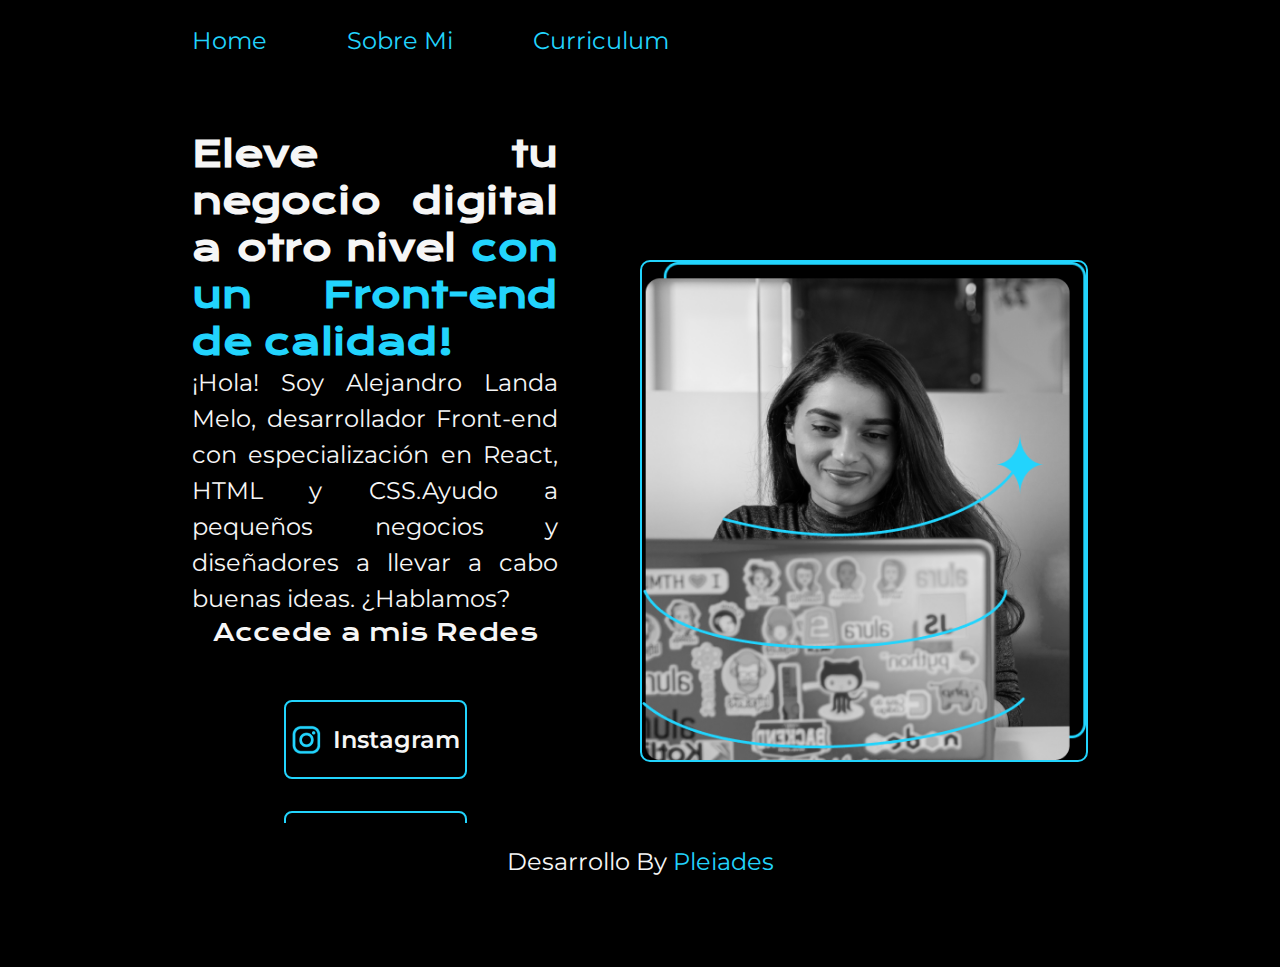
<file: index.html>
<!DOCTYPE html>
<html lang="es">
<head>

    <meta charset="UTF-8">
    <meta name="viewport" content="width=device-width, initial-scale=1.0">
    <title>Portafolio</title>
    <link rel="stylesheet" href="./style/style.css"> 
</head>
<body>
    <header class="header">
        <nav class="header__menu">
            <a class="header__menu__link" href="index.html">Home</a>
            <a class="header__menu__link" href="about.html">Sobre Mi</a>
            <a class="header__menu__link" href="Curriculum.html">Curriculum</a>
        </nav>
    </header>
    <main class="presentacion">
        <section class="presentacion_contenido">
        <h1 class="presentacion__contenido__titulo">
        Eleve tu negocio digital a otro nivel <strong class="titulo-destaco">con un Front-end de calidad!</strong> 
        </h1>
        <p class="presentacion__contenido__texto"><span>¡Hola! Soy Alejandro Landa Melo, desarrollador Front-end con 
            especialización en React, HTML y CSS.</span>Ayudo a pequeños 
            negocios y diseñadores a llevar a cabo buenas ideas. ¿Hablamos?
        </p>

        <div class="presentacion__enlaces">
            <h2 class="presentacion__enlace__subtitulo">Accede a mis Redes</h2>
        <a class="presentacion__enlaces__link" href="https://www.instagram.com"><img src="assets/instagram.png">  Instagram</a>
        <a class="presentacion__enlaces__link" href="https://github.com/alejolanda"><img src="./assets/github.png">  Github</a>
        </div>
        
        </section>
        <img class="presentacion__imagen" src="./assets/Imagem.png" alt="Imagen de Ana Garcia Trabajando">
    </main>
    <footer class="footer">Desarrollo By <a class="www" href="http://www.pleiades.cl">Pleiades</a></footer>
    
    </div>    
</body>
</html>
</file>
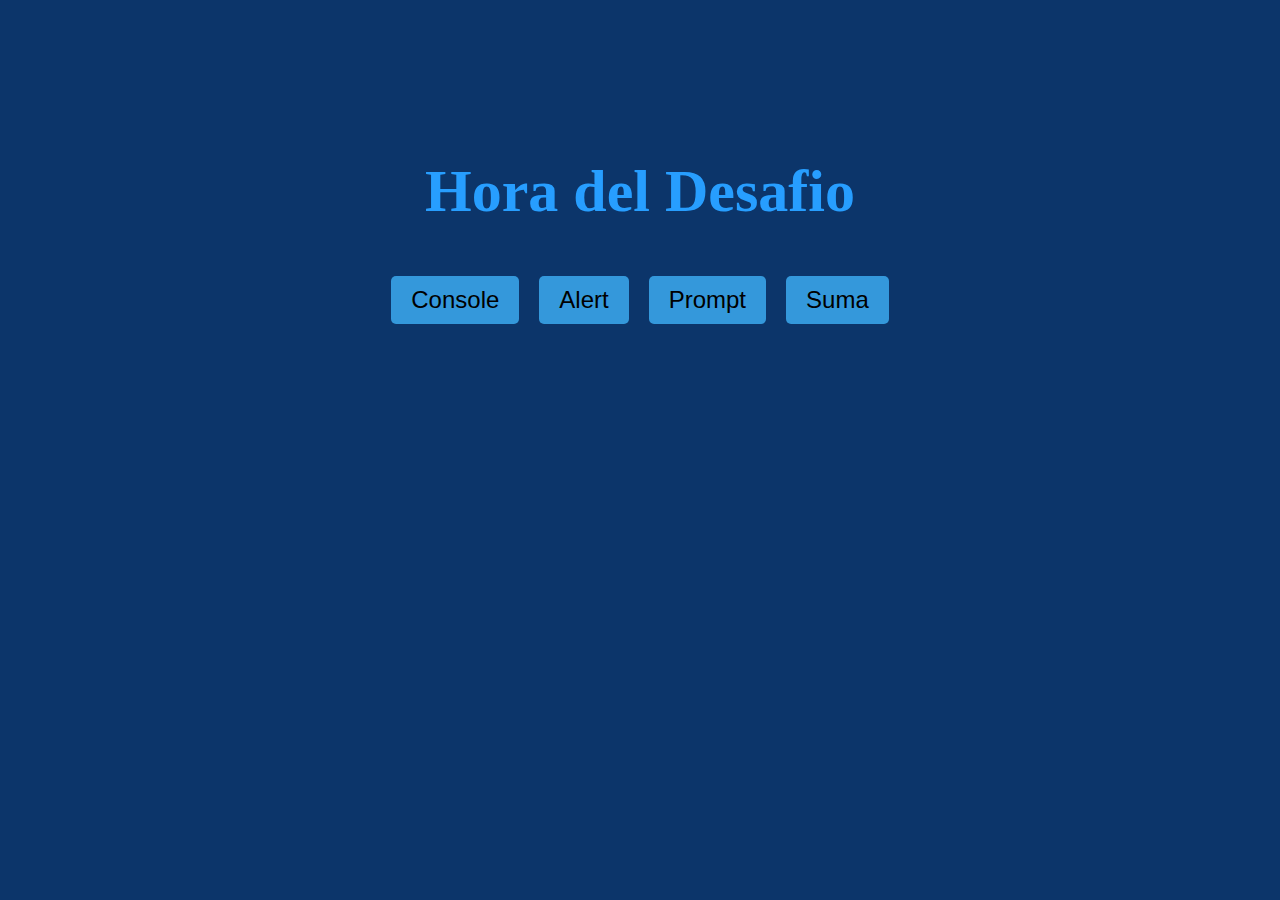
<file: js-curso-2-main/index.html>
<!DOCTYPE html>
<html lang="en">
<head>
    <meta charset="UTF-8">
    <meta name="viewport" content="width=device-width, initial-scale=1.0">
    <link rel="stylesheet" href="style.css">
    <title>Document</title>
</head>
<body>
    <header>
        <h1></h1>
    </header>
    <main class="container">
        <button onclick="AccionFunccion ()" class="button">Console</button>
        <button onclick="mostrarAlerta ()" class="button">Alert</button>
        <button onclick="ciudadDeBrasil ()" class="button">Prompt</button>
        <button onclick="suma ()" class="button">Suma</button>
    </main>

      <script src="app.js"></script>
</body>
</html>
</file>
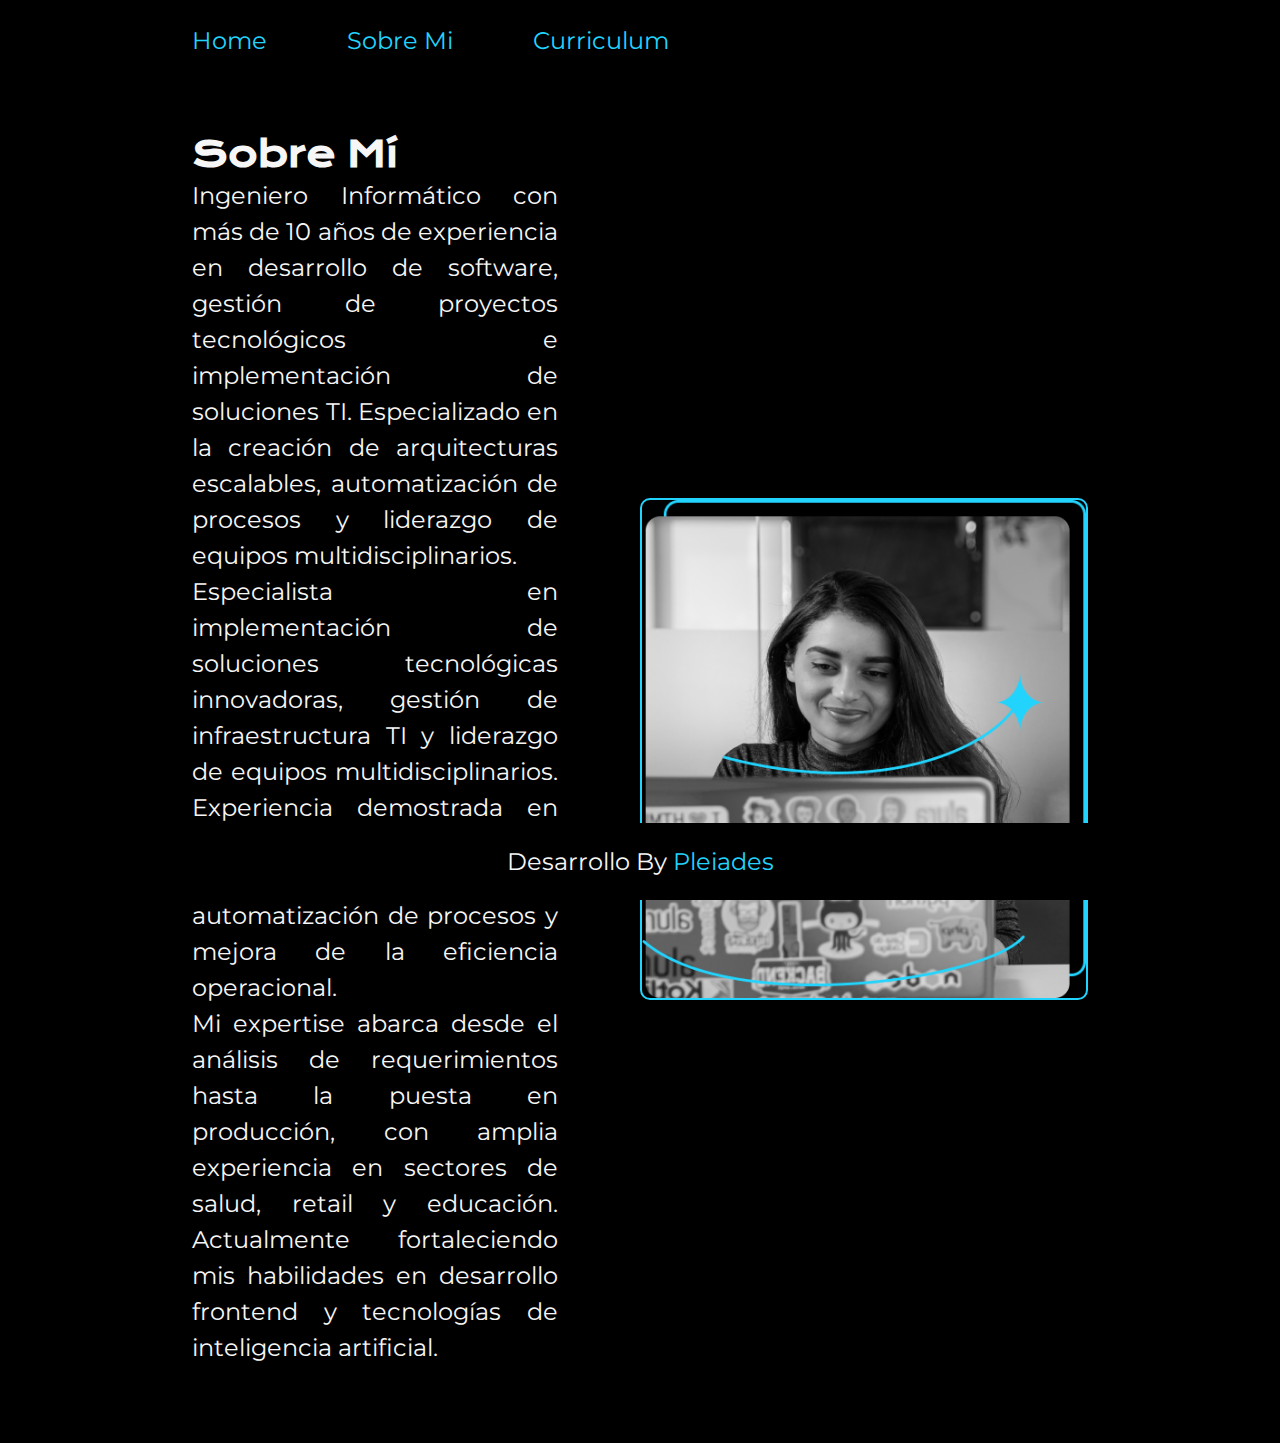
<file: about.html>
<!DOCTYPE html>
<html lang="es">
<head>
    <meta charset="UTF-8">
    <meta name="viewport" content="width=device-width, initial-scale=1.0">
    <title>Sobre Mi</title>
    <link rel="stylesheet" href="./style/style.css"> 
</head>
<body>
    <header class="header">
        <nav class="header__menu">
            <a class="header__menu__link" href="index.html">Home</a>
            <a class="header__menu__link" href="about.html">Sobre Mi</a>
            <a class="header__menu__link" href="Curriculum.html">Curriculum</a>
        </nav>
    </header>
    <main class="presentacion">

        <section class="presentacion_contenido">
            <h1 class="presentacion__contenido__titulo">Sobre Mí</h1>
            <p class="presentacion__contenido__texto">Ingeniero Informático con más de 10 años de experiencia en desarrollo de software, gestión de proyectos tecnológicos e implementación de soluciones TI. Especializado en la creación de arquitecturas escalables, automatización de procesos y liderazgo de equipos multidisciplinarios.</p>
            <p class="presentacion__contenido__texto">Especialista en implementación de soluciones tecnológicas innovadoras, gestión de infraestructura TI y liderazgo de equipos multidisciplinarios. Experiencia demostrada en sectores salud, educación y agricultura, con enfoque en automatización de procesos y mejora de la eficiencia operacional.</p>
             <p class="presentacion__contenido__texto">Mi expertise abarca desde el análisis de requerimientos hasta la puesta en producción, con amplia experiencia en sectores de salud, retail y educación. Actualmente fortaleciendo mis habilidades en desarrollo frontend y tecnologías de inteligencia artificial.</p>

        </section>
        <img class="presentacion__imagen" src="./assets/Imagem.png" alt="Imagen de Ana Garcia Trabajando">



    </main>
    <footer class="footer">Desarrollo By <a class="www" href="http://www.pleiades.cl">Pleiades</a></footer>
</body>
</html>
</file>
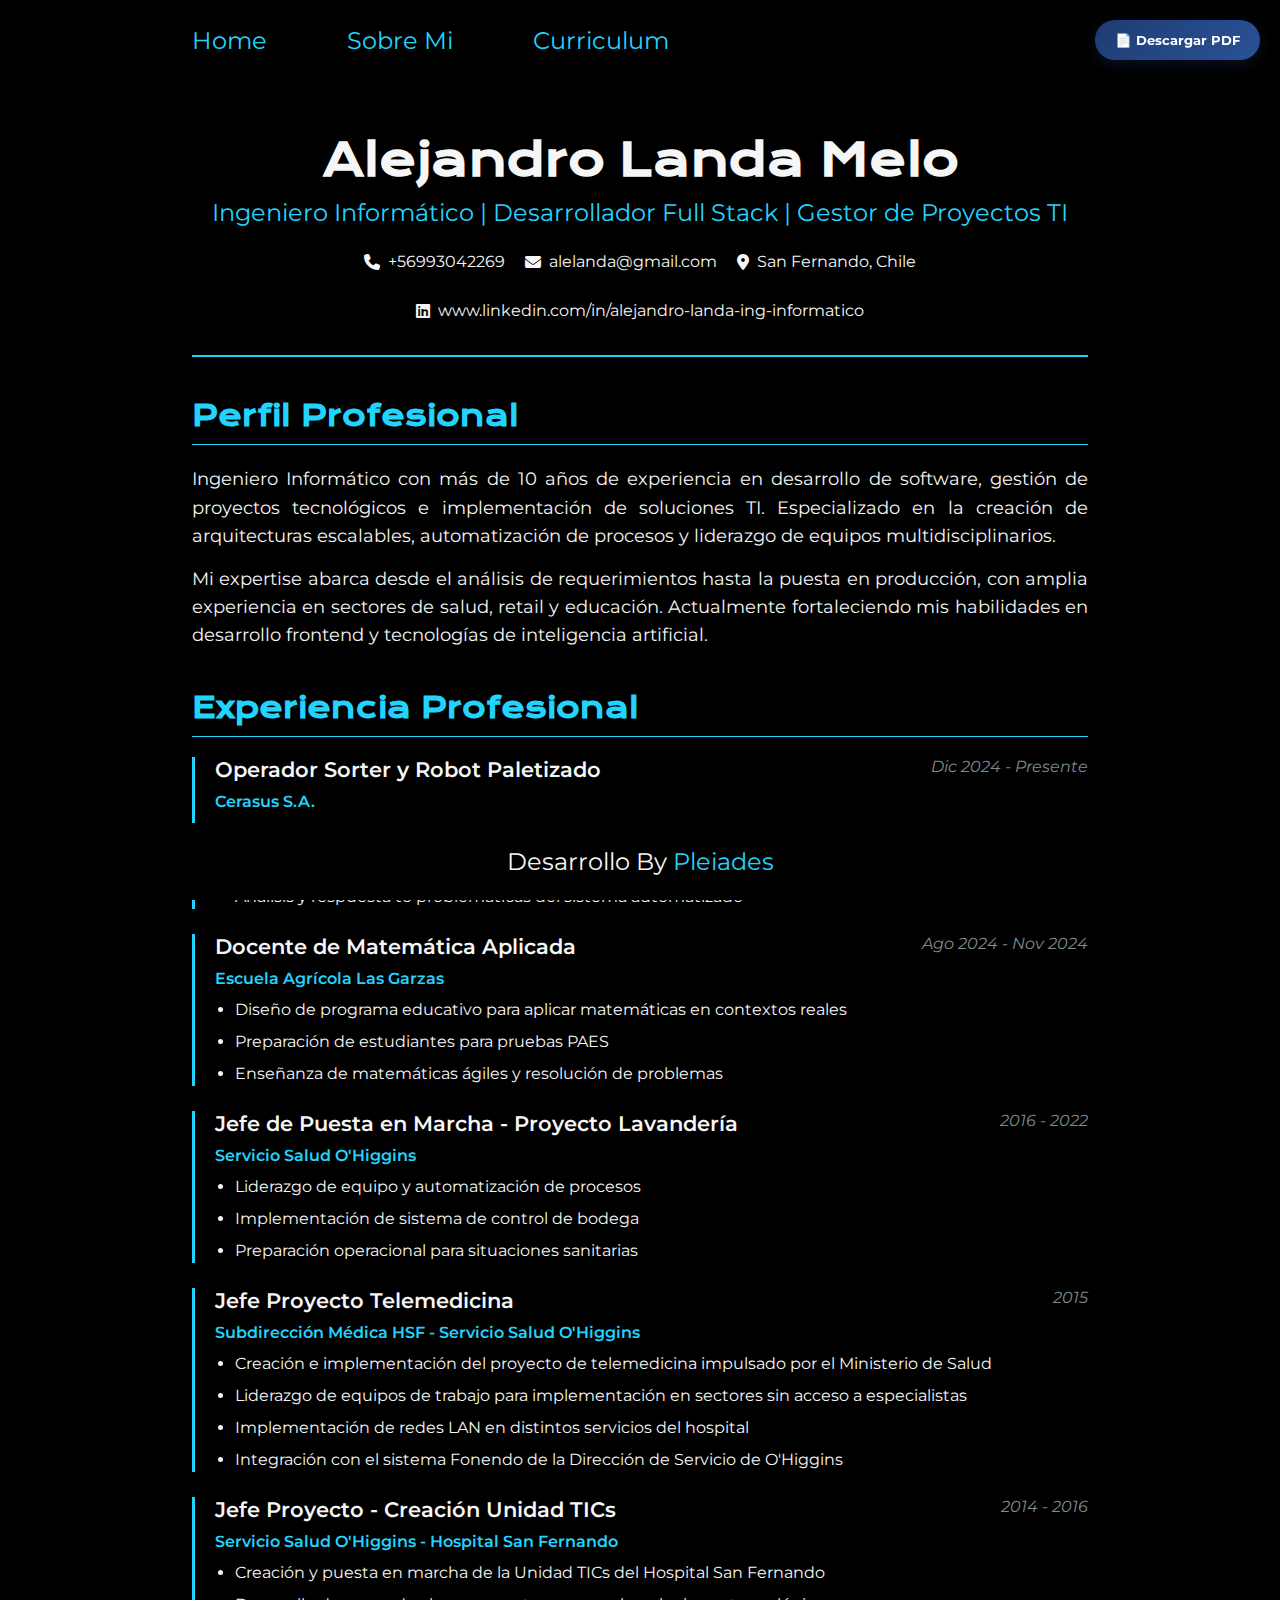
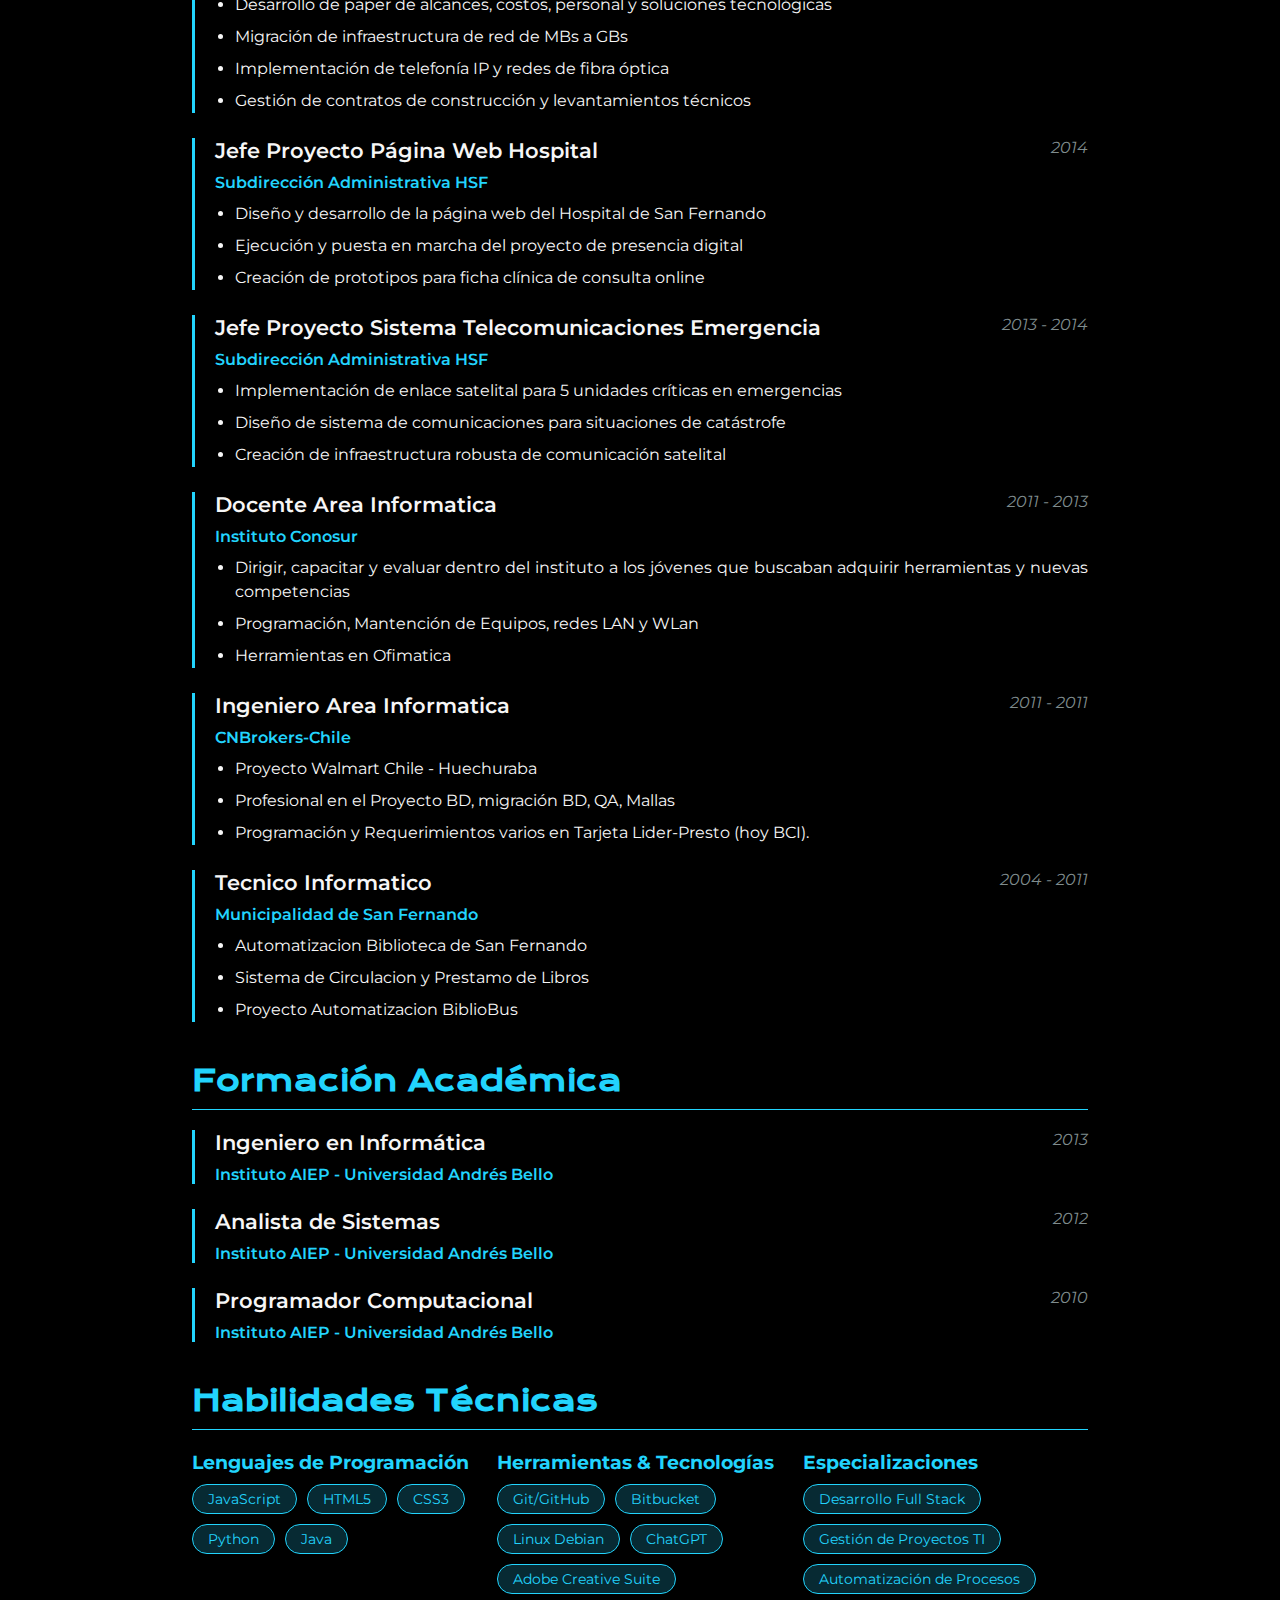
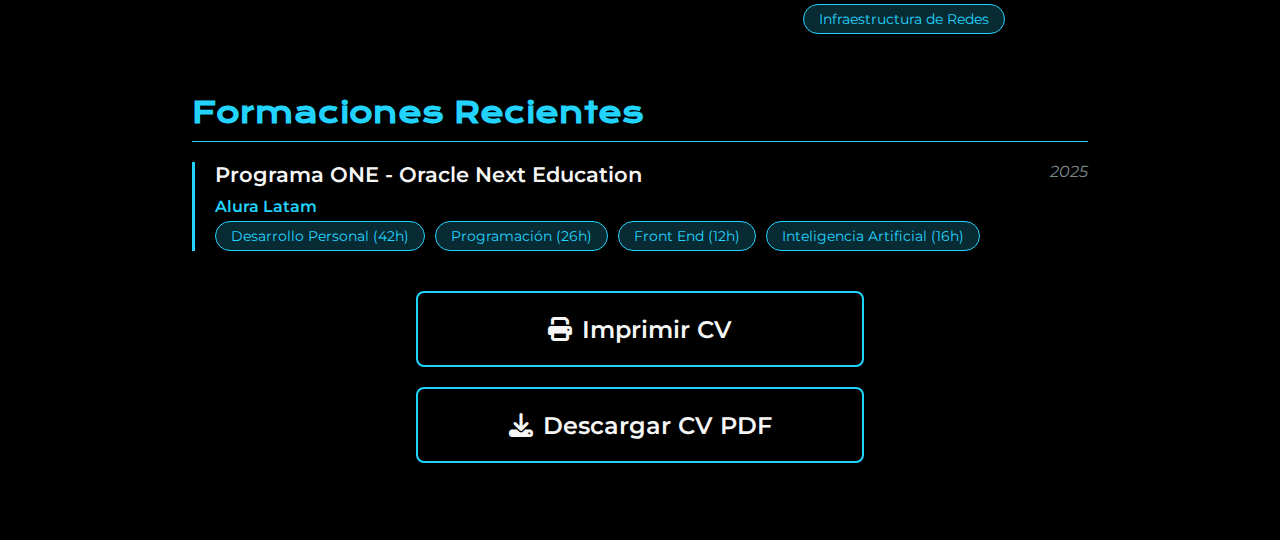
<file: Curriculum.html>
<!DOCTYPE html>
<html lang="es">
<head>
    <meta charset="UTF-8">
    <meta name="viewport" content="width=device-width, initial-scale=1.0">
    <title>Curriculum - Alejandro Landa</title>
    <link rel="stylesheet" href="https://cdnjs.cloudflare.com/ajax/libs/font-awesome/6.4.0/css/all.min.css">
    <link rel="stylesheet" href="./style/style.css">
    <link rel="stylesheet" href="./style/impresion.css" media="print">
    <link rel="stylesheet" href="./style/cv.css">
</head>
<body>
    <button class="download-btn" onclick="window.print()">📄 Descargar PDF</button>

    <header class="header">
        <nav class="header__menu">
            <a class="header__menu__link" href="index.html">Home</a>
            <a class="header__menu__link" href="about.html">Sobre Mi</a>
            <a class="header__menu__link" href="curriculum.html">Curriculum</a>
        </nav>
    </header>
    
    <main class="cv-moderno">
        <div class="cv-header">
            <h1>Alejandro Landa Melo</h1>
            <h2>Ingeniero Informático | Desarrollador Full Stack | Gestor de Proyectos TI</h2>
            <div class="cv-contacto">
                <p><i class="fas fa-phone"></i> +56993042269</p>
                <p><i class="fas fa-envelope"></i> alelanda@gmail.com</p>
                <p><i class="fas fa-map-marker-alt"></i> San Fernando, Chile</p>
                <p><i class="fab fa-linkedin"></i> www.linkedin.com/in/alejandro-landa-ing-informatico</p>
            </div>
        </div>

        <div class="cv-seccion">
            <h3>Perfil Profesional</h3>
            <p>Ingeniero Informático con más de 10 años de experiencia en desarrollo de software, gestión de proyectos tecnológicos e implementación de soluciones TI. Especializado en la creación de arquitecturas escalables, automatización de procesos y liderazgo de equipos multidisciplinarios.</p>
            <p>Mi expertise abarca desde el análisis de requerimientos hasta la puesta en producción, con amplia experiencia en sectores de salud, retail y educación. Actualmente fortaleciendo mis habilidades en desarrollo frontend y tecnologías de inteligencia artificial.</p>
        </div>

        <div class="cv-seccion">
            <h3>Experiencia Profesional</h3>
            
            <div class="experiencia-item">
                <div class="experiencia-header">
                    <div class="experiencia-titulo">Operador Sorter y Robot Paletizado</div>
                    <div class="experiencia-fecha">Dic 2024 - Presente</div>
                </div>
                <div class="experiencia-empresa">Cerasus S.A.</div>
                <ul>
                    <li>Gestión de sistemas automatizados de segregado y paletizado</li>
                    <li>Implementación de soluciones operativas y creación de "recetas" de paletizado</li>
                    <li>Análisis y respuesta to problemáticas del sistema automatizado</li>
                </ul>
            </div>
            
            <div class="experiencia-item">
                <div class="experiencia-header">
                    <div class="experiencia-titulo">Docente de Matemática Aplicada</div>
                    <div class="experiencia-fecha">Ago 2024 - Nov 2024</div>
                </div>
                <div class="experiencia-empresa">Escuela Agrícola Las Garzas</div>
                <ul>
                    <li>Diseño de programa educativo para aplicar matemáticas en contextos reales</li>
                    <li>Preparación de estudiantes para pruebas PAES</li>
                    <li>Enseñanza de matemáticas ágiles y resolución de problemas</li>
                </ul>
            </div>
            
            <div class="experiencia-item">
                <div class="experiencia-header">
                    <div class="experiencia-titulo">Jefe de Puesta en Marcha - Proyecto Lavandería</div>
                    <div class="experiencia-fecha">2016 - 2022</div>
                </div>
                <div class="experiencia-empresa">Servicio Salud O'Higgins</div>
                <ul>
                    <li>Liderazgo de equipo y automatización de procesos</li>
                    <li>Implementación de sistema de control de bodega</li>
                    <li>Preparación operacional para situaciones sanitarias</li>
                </ul>
            </div>

            <div class="experiencia-item">
                <div class="experiencia-header">
                    <div class="experiencia-titulo">Jefe Proyecto Telemedicina</div>
                    <div class="experiencia-fecha">2015</div>
                </div>
                <div class="experiencia-empresa">Subdirección Médica HSF - Servicio Salud O'Higgins</div>
                <ul>
                    <li>Creación e implementación del proyecto de telemedicina impulsado por el Ministerio de Salud</li>
                    <li>Liderazgo de equipos de trabajo para implementación en sectores sin acceso a especialistas</li>
                    <li>Implementación de redes LAN en distintos servicios del hospital</li>
                    <li>Integración con el sistema Fonendo de la Dirección de Servicio de O'Higgins</li>
                </ul>
            </div>

            <div class="experiencia-item">
                <div class="experiencia-header">
                    <div class="experiencia-titulo">Jefe Proyecto - Creación Unidad TICs</div>
                    <div class="experiencia-fecha">2014 - 2016</div>
                </div>
                <div class="experiencia-empresa">Servicio Salud O'Higgins - Hospital San Fernando</div>
                <ul>
                    <li>Creación y puesta en marcha de la Unidad TICs del Hospital San Fernando</li>
                    <li>Desarrollo de paper de alcances, costos, personal y soluciones tecnológicas</li>
                    <li>Migración de infraestructura de red de MBs a GBs</li>
                    <li>Implementación de telefonía IP y redes de fibra óptica</li>
                    <li>Gestión de contratos de construcción y levantamientos técnicos</li>
                </ul>
            </div>

            <div class="experiencia-item">
                <div class="experiencia-header">
                    <div class="experiencia-titulo">Jefe Proyecto Página Web Hospital</div>
                    <div class="experiencia-fecha">2014</div>
                </div>
                <div class="experiencia-empresa">Subdirección Administrativa HSF</div>
                <ul>
                    <li>Diseño y desarrollo de la página web del Hospital de San Fernando</li>
                    <li>Ejecución y puesta en marcha del proyecto de presencia digital</li>
                    <li>Creación de prototipos para ficha clínica de consulta online</li>
                </ul>
            </div>

            <div class="experiencia-item">
                <div class="experiencia-header">
                    <div class="experiencia-titulo">Jefe Proyecto Sistema Telecomunicaciones Emergencia</div>
                    <div class="experiencia-fecha">2013 - 2014</div>
                </div>
                <div class="experiencia-empresa">Subdirección Administrativa HSF</div>
                <ul>
                    <li>Implementación de enlace satelital para 5 unidades críticas en emergencias</li>
                    <li>Diseño de sistema de comunicaciones para situaciones de catástrofe</li>
                    <li>Creación de infraestructura robusta de comunicación satelital</li>
                </ul>
            </div>

            <div class="experiencia-item">
                <div class="experiencia-header">
                    <div class="experiencia-titulo">Docente Area Informatica</div>
                    <div class="experiencia-fecha">2011 - 2013</div>
                </div>
                <div class="experiencia-empresa">Instituto Conosur</div>
                <ul>
                    <li>Dirigir, capacitar y evaluar dentro del instituto a los jóvenes que buscaban adquirir herramientas y nuevas competencias</li>
                    <li>Programación, Mantención de Equipos, redes LAN y WLan</li>
                    <li>Herramientas en Ofimatica</li>
                </ul>
            </div>

            <div class="experiencia-item">
                <div class="experiencia-header">
                    <div class="experiencia-titulo">Ingeniero Area Informatica</div>
                    <div class="experiencia-fecha">2011 - 2011</div>
                </div>
                <div class="experiencia-empresa">CNBrokers-Chile</div>
                <ul>
                    <li>Proyecto Walmart Chile - Huechuraba</li>
                    <li>Profesional en el Proyecto BD, migración BD, QA, Mallas</li>
                    <li>Programación y Requerimientos varios en Tarjeta Lider-Presto (hoy BCI).</li>
                </ul>
            </div>

            <div class="experiencia-item">
                <div class="experiencia-header">
                    <div class="experiencia-titulo">Tecnico Informatico</div>
                    <div class="experiencia-fecha">2004 - 2011</div>
                </div>
                <div class="experiencia-empresa">Municipalidad de San Fernando</div>
                <ul>
                    <li>Automatizacion Biblioteca de San Fernando</li>
                    <li>Sistema de Circulacion y Prestamo de Libros</li>
                    <li>Proyecto Automatizacion BiblioBus</li>
                </ul>
            </div>
        </div>

        <div class="cv-seccion">
            <h3>Formación Académica</h3>
            
            <div class="formacion-item">
                <div class="formacion-header">
                    <div class="formacion-titulo">Ingeniero en Informática</div>
                    <div class="formacion-fecha">2013</div>
                </div>
                <div class="formacion-institucion">Instituto AIEP - Universidad Andrés Bello</div>
            </div>
            
            <div class="formacion-item">
                <div class="formacion-header">
                    <div class="formacion-titulo">Analista de Sistemas</div>
                    <div class="formacion-fecha">2012</div>
                </div>
                <div class="formacion-institucion">Instituto AIEP - Universidad Andrés Bello</div>
            </div>

            <div class="formacion-item">
                <div class="formacion-header">
                    <div class="formacion-titulo">Programador Computacional</div>
                    <div class="formacion-fecha">2010</div>
                </div>
                <div class="formacion-institucion">Instituto AIEP - Universidad Andrés Bello</div>
            </div>
        </div>

        <div class="cv-seccion">
            <h3>Habilidades Técnicas</h3>
            <div class="habilidades-container">
                <div class="habilidad-categoria">
                    <h4>Lenguajes de Programación</h4>
                    <div class="habilidades-lista">
                        <span class="habilidad-tag">JavaScript</span>
                        <span class="habilidad-tag">HTML5</span>
                        <span class="habilidad-tag">CSS3</span>
                        <span class="habilidad-tag">Python</span>
                        <span class="habilidad-tag">Java</span>
                    </div>
                </div>
                
                <div class="habilidad-categoria">
                    <h4>Herramientas & Tecnologías</h4>
                    <div class="habilidades-lista">
                        <span class="habilidad-tag">Git/GitHub</span>
                        <span class="habilidad-tag">Bitbucket</span>
                        <span class="habilidad-tag">Linux Debian</span>
                        <span class="habilidad-tag">ChatGPT</span>
                        <span class="habilidad-tag">Adobe Creative Suite</span>
                    </div>
                </div>
                
                <div class="habilidad-categoria">
                    <h4>Especializaciones</h4>
                    <div class="habilidades-lista">
                        <span class="habilidad-tag">Desarrollo Full Stack</span>
                        <span class="habilidad-tag">Gestión de Proyectos TI</span>
                        <span class="habilidad-tag">Automatización de Procesos</span>
                        <span class="habilidad-tag">Infraestructura de Redes</span>
                    </div>
                </div>
            </div>
        </div>

        <div class="cv-seccion">
            <h3>Formaciones Recientes</h3>
            <div class="formacion-item">
                <div class="formacion-header">
                    <div class="formacion-titulo">Programa ONE - Oracle Next Education</div>
                    <div class="formacion-fecha">2025</div>
                </div>
                <div class="formacion-institucion">Alura Latam</div>
                <div class="habilidades-lista">
                    <span class="habilidad-tag">Desarrollo Personal (42h)</span>
                    <span class="habilidad-tag">Programación (26h)</span>
                    <span class="habilidad-tag">Front End (12h)</span>
                    <span class="habilidad-tag">Inteligencia Artificial (16h)</span>
                </div>
            </div>
        </div>

        <div class="acciones-cv">
            <a href="javascript:window.print()" class="presentacion__enlaces__link">
                <i class="fas fa-print"></i> Imprimir CV
            </a>
            <a href="assets/CV_Alejandro_Landa.pdf" download class="presentacion__enlaces__link">
                <i class="fas fa-download"></i> Descargar CV PDF
            </a>
        </div>
    </main>
    
    <footer class="footer">Desarrollo By <a class="www" href="http://www.pleiades.cl">Pleiades</a></footer>
</body>
</html>
</file>
<file: style/style.css>
/* Tamaño de caja CSS. El CSS box-sizing La propiedad nos permite 
incluir el relleno y el borde en ancho y alto total de un elemento.

Sin la propiedad CSS box-sizing
De forma predeterminada, el ancho y la altura de un elemento se 
calculan de la siguiente manera:

ancho + relleno + borde = ancho real de un elemento
altura + relleno + borde = altura real de un elemento

Esto significa: cuando se establece el ancho/alto de un elemento, 
el elemento aparece a menudo más grande de lo que ha configurado 
(porque el borde y el relleno del elemento se agregan al ancho/alto 
especificado del elemento).

Con la propiedad CSS box-sizing
El box-sizing La propiedad nos permite incluir el relleno y el borde 
en ancho y alto total de un elemento.

Si configuras box-sizing: border-box; En un elemento, el relleno y el 
borde son incluido en el ancho y alto.

¿Qué es el Viewport?
En informática gráfica, el viewport es la porción del área visible de 
un plano y se utiliza como unidad de medida en CSS para crear páginas 
web 100% responsivas. En otras palabras, el viewport varía de dispositivo 
a dispositivo, por ejemplo, en computadoras, tabletas y teléfonos móviles, 
cada pantalla tiene dimensiones diferentes y mientras una página no responsiva 
presentaría elementos desproporcionados, una página responsiva utilizando 
viewport tendría sus elementos adecuados a cada proporción.

Si has mostrado interés en el tema y quieres profundizar más, te recomendamos 
que leas el artículo Guía de Unidades en CSS. A través de él, no solo conocerás 
el Viewport, sino también otras unidades y conceptos muy utilizados en el 
día a día del desarrollo Front-end.

*/



@import url('https://fonts.googleapis.com/css2?family=Krona+One&family=Montserrat:ital,wght@0,100..900;1,100..900&family=Roboto:ital,wght@0,100..900;1,100..900&display=swap');

:root { /* Variables CSS */
    --primary-color: #000000;
    --secondary-color: #f6f6f6;
    --terciario-color: #22D4FD;
    --hover-color: #272727;
    --font-family-primary: 'Montserrat', sans-serif;
    --font-family-secondary: 'Krona One', sans-serif;
}

* { /* Reset CSS o conf de arrastre*/
    margin: 0;
    padding: 0;
    box-sizing: border-box;
} 

body {
    box-sizing: border-box;
    background-color: var(--primary-color);
    color: var(--secondary-color); 
    text-align: justify;  
}

.header {
    padding: 2% 0% 0% 15%;
}

.header__menu {
    display: flex;
    gap: 80px;
}  

.header__menu__link {
    font-family: var(--font-family-primary);
    font-size: 1.5rem;
    font-weight: 400;
    text-decoration: none;
    color: var(--terciario-color);
    cursor: pointer;
    transition: color 0.3s ease;
}

.header__menu__link:hover {
    color: var(--secondary-color);
}

.presentacion {
    padding: 6% 15%;
    display: flex;
    text-align: justify;  
    align-items: center;
    justify-content: space-between;
    gap: 82px;
}

.presentacion__enlace__subtitulo {
    font-family: var(--font-family-secondary);
    font-size: 1.5rem;
    font-weight: 400;
    margin-bottom: 20px;
}

.presentacion__contenido {
    width: 50%;
    display: flex;
    flex-direction: column;
    gap: 40px;
}

.presentacion__contenido__titulo {
    font-size: 2.25rem;
    font-family: var(--font-family-secondary);
    line-height: 1.3;
}

.titulo-destaco {
    color: var(--terciario-color);
}

.presentacion__contenido__texto {
    font-size: 1.5rem;
    font-family: var(--font-family-primary);
    line-height: 1.5;
}

.presentacion__enlaces {
    display: flex;
    justify-content: space-between;
    flex-direction: column;
    align-items: center;
    gap: 32px;
}

.presentacion__enlaces__link {
    width: 50%;
    text-align: center;
    padding: 21.5px 0px;
    border-radius: 8px;
    font-family: var(--font-family-primary);
    font-size: 1.5rem;
    font-weight: 600;
    text-decoration: none;
    color: var(--secondary-color);
    border: 2px solid var(--terciario-color);
    display: flex;
    justify-content: center;
    align-items: center;
    gap: 10px;
    transition: all 0.3s ease;
}

.presentacion__enlaces__link:hover {
    background-color: var(--hover-color);
    transform: translateY(-3px);
    box-shadow: 0 5px 15px rgba(34, 212, 253, 0.3);
}

.presentacion__imagen {
    width: 50%;
    border-radius: 10px;
    border: 2px solid var(--terciario-color);
}

.profile-image {
    max-width: 450px;
    border-radius: 10px;
    border: 2px solid var(--terciario-color);
}

.footer {
    text-align: center;
    font-family: var(--font-family-primary);
    font-size: 1.5rem;
    font-weight: 400;
    padding: 1.5rem 0px;
    background-color: var(--primary-color);
    width: 100%;
    position: fixed;
    bottom: 0;
}

.footer:hover {
    color: #F54927;
    transition: color 0.3s ease;
}

.www {
    color: #22D4FD;
    text-decoration: none;
    transition: color 0.3s ease;
}

.www:hover {
    color: yellow;
}

/* Botón de descarga flotante */
.download-btn {
    position: fixed;
    top: 20px;
    right: 20px;
    background: linear-gradient(135deg, #1e3c72, #2a5298);
    color: white;
    border: none;
    padding: 12px 20px;
    border-radius: 25px;
    cursor: pointer;
    font-weight: bold;
    box-shadow: 0 4px 15px rgba(30, 60, 114, 0.3);
    transition: all 0.3s ease;
    z-index: 1000;
    font-family: "Montserrat", sans-serif;
}

.download-btn:hover {
    transform: translateY(-2px);
    box-shadow: 0 6px 20px rgba(30, 60, 114, 0.4);
}

/* Media Queries para Responsividad */
@media (max-width: 1200px) {
    .header {
        padding: 10%;
    }

    .header__menu {
        justify-content: center;
    }

    .presentacion {
        padding: 5% 10%;
        flex-direction: column-reverse;
        text-align: center;
    }

    .presentacion__contenido {
        width:auto;
    }
}

@media (max-width: 900px) {
    .presentacion {
        flex-direction: column-reverse;
        text-align: center;
    }
    
    .presentacion__contenido {
        width:auto;
    }
    
    .header__menu {
        gap: 40px;
        justify-content: center;
    }
    
    .header {
        padding: 5% 0%;
    }
    
    .profile-image {
        max-width: 300px;
    }
}

@media (max-width: 600px) {
    .presentacion__enlaces__link {
        width: 100%;
        max-width: 300px;
    }
    
    .header__menu {
        flex-direction: column;
        gap: 20px;
        align-items: center;
    }
    
    .presentacion__contenido__titulo {
        font-size: 28px;
    }
    
    .presentacion__contenido__texto {
        font-size: 18px;
    }
    
    .footer {
        font-size: 18px;
        position: relative;
    }
    
    body {
        padding-bottom: 0;
    }
    
    .download-btn {
        padding: 10px 15px;
        font-size: 14px;
        top: 10px;
        right: 10px;
    }
}
</file>
<file: js-curso-2-main/style.css>
header {
  text-align: center;
  font-size: 30px;
  color: #279EFF;
}

main, html {
  margin: 0;
  padding: 0;
  height: 50%;
  display: flex;
  justify-content: center;
  align-items: center;
  background-color: #0C356A;
}

.container {
  text-align: center;
  color: #279EFF;
}

.button {
  padding: 10px 20px;
  margin: 10px;
  font-size: 24px;
  border: none;
  background-color: #3498db;
  cursor: pointer;
  border-radius: 5px;
}

.button:hover {
  background-color: #2980b9;
}
</file>
<file: style/impresion.css>
:root { /* Variables CSS */
    --primary-color: #000000;
    --secondary-color: #f6f6f6;
    --terciario-color: #22D4FD;
    --hover-color: #272727;
    --font-family-primary: 'Montserrat', sans-serif;
    --font-family-secondary: 'Krona One', sans-serif;
}

/* Estilos para impresión */
@media print {
    .header, .footer, .acciones-cv, .download-btn {
        display: none !important;
    }
    
    body, .cv-moderno, .cv-header, .cv-header h1, 
    .experiencia-titulo, .formacion-titulo, 
    .experiencia-item li, .formacion-item li,
    .cv-contacto p, .cv-seccion, .cv-seccion p {
        background-color: var(--secondary-color) !important;
        color: var(--primary-color) !important;
    }
    
    .cv-moderno {
        padding: 20px !important;
        color: var(--primary-color) !important;
        margin: 0 !important;
    }
    
    .cv-header h2, .experiencia-empresa, .formacion-institucion,
    .cv-seccion h3, .habilidad-categoria h4 {
        color: var(--terciario-color) !important;
        background-color: var(--secondary-color) !important;
    }
    
    .habilidad-tag {
        background: var(--secondary-color) !important;
        color: var(--primary-color) !important;
        border: 1px solid var(--secondary-color) !important;
    }
    
    .experiencia-item, .formacion-item {
        border-left: 3px solid var(--terciario-color) !important;
        background-color: var(--secondary-color) !important;
    }
    
    .cv-header, .cv-seccion h3 {
        border-bottom: 1px solid var(--terciario-color) !important;
        background-color: var(--secondary-color) !important;
    }
    
    a {
        text-decoration: none !important;
        color: var(--primary-color) !important;
    }
    
    /* Asegurar que no se corten elementos entre páginas */
    .experiencia-item, .formacion-item {
        page-break-inside: avoid;
    }
    
    /* Optimizar para papel A4 */
    @page {
        margin: 1cm;
    }
    
    body {
        width: 100% !important;
        margin: 0 !important;
        padding: 0 !important;
        font-size: 12pt !important;
        line-height: 1.5 !important;
    }
    
    .cv-header h1 {
        font-size: 24pt !important;
    }
    
    .cv-header h2 {
        font-size: 18pt !important;
    }
    
    .cv-seccion h3 {
        font-size: 16pt !important;
    }
    
    .cv-seccion p, .experiencia-item li, .formacion-item li {
        font-size: 11pt !important;
    }
}
</file>
<file: style/cv.css>
:root { /* Variables CSS */
    --primary-color: #000000;
    --secondary-color: #f6f6f6;
    --terciario-color: #22D4FD;
    --hover-color: #272727;
    --font-family-primary: 'Montserrat', sans-serif;
    --font-family-secondary: 'Krona One', sans-serif;
}

/* ===== ESTILOS PARA EL CV MODERNO ===== */
.cv-moderno {
    padding: 6% 15%;
    font-family: var(--font-family-primary);
    color: var(--secondary-color);
    background-color: var(--primary-color);
}

.cv-header {
    text-align: center;
    margin-bottom: 40px;
    padding-bottom: 30px;
    border-bottom: 2px solid var(--terciario-color);
    background-color: var(--primary-color);
}

.cv-header h1 {
    font-family: var(--font-family-secondary);
    font-size: 2.8rem;
    color: var(--secondary-color);
    margin-bottom: 10px;
    background-color: var(--primary-color);
}

.cv-header h2 {
    font-size: 1.5rem;
    color: var(--terciario-color);
    font-weight: 400;
    margin-bottom: 20px;
    background-color: var(--primary-color);
}

.cv-contacto {
    display: flex;
    justify-content: center;
    flex-wrap: wrap;
    gap: 20px;
    margin-top: 20px;
    background-color: var(--primary-color);
}

.cv-contacto p {
    display: flex;
    align-items: center;
    gap: 8px;
    margin: 5px 0;
    color: var(--secondary-color);
    background-color: var(--primary-color);
}

.cv-seccion {
    margin-bottom: 40px;
    background-color: var(--primary-color);
}

.cv-seccion h3 {
    font-family: var(--font-family-secondary);
    font-size: 1.8rem;
    color: var(--terciario-color);
    margin-bottom: 20px;
    padding-bottom: 10px;
    border-bottom: 1px solid var(--terciario-color);
    background-color: var(--primary-color);
}

.cv-seccion p {
    color: var(--secondary-color);
    font-size: 1.1rem;
    line-height: 1.6;
    margin-bottom: 15px;
    background-color: var(--primary-color);
}

.experiencia-item, .formacion-item {
    margin-bottom: 25px;
    padding-left: 20px;
    border-left: 3px solid var(--terciario-color);
    background-color: var(--primary-color);
}

.experiencia-header, .formacion-header {
    display: flex;
    justify-content: space-between;
    flex-wrap: wrap;
    margin-bottom: 10px;
    background-color: var(--primary-color);
}

.experiencia-titulo, .formacion-titulo {
    font-size: 1.3rem;
    font-weight: 600;
    color: var(--secondary-color);
    background-color: var(--primary-color);
}

.experiencia-empresa, .formacion-institucion {
    color: var(--terciario-color);
    font-weight: 600;
    margin: 5px 0;
    background-color: var(--primary-color);
}

.experiencia-fecha, .formacion-fecha {
    color: #7f8c8d;
    font-style: italic;
    background-color: var(--primary-color);
}

.experiencia-item ul, .formacion-item ul {
    padding-left: 20px;
    margin-top: 10px;
    background-color: var(--primary-color);
}

.experiencia-item li, .formacion-item li {
    color: var(--secondary-color);
    margin-bottom: 8px;
    line-height: 1.5;
    background-color: var(--primary-color);
}

.habilidades-container {
    display: grid;
    grid-template-columns: repeat(auto-fill, minmax(250px, 1fr));
    gap: 20px;
    background-color: var(--primary-color);
}

.habilidad-categoria {
    margin-bottom: 20px;
    background-color: var(--primary-color);
}

.habilidad-categoria h4 {
    color: var(--terciario-color);
    margin-bottom: 10px;
    font-size: 1.2rem;
    background-color: var(--primary-color);
}

.habilidades-lista {
    display: flex;
    flex-wrap: wrap;
    gap: 10px;
    background-color: var(--primary-color);
}

.habilidad-tag {
    background: rgba(34, 212, 253, 0.2);
    color: var(--terciario-color);
    padding: 5px 15px;
    border-radius: 20px;
    font-size: 0.9rem;
    border: 1px solid var(--terciario-color);
}

.acciones-cv {
    display: flex;
    justify-content: center;
    gap: 20px;
    margin-top: 40px;
    flex-wrap: wrap;
    background-color: var(--primary-color);
}

/* Media Queries específicos para CV */
@media (max-width: 768px) {
    .cv-header h1 {
        font-size: 2.2rem;
    }
    
    .experiencia-header, .formacion-header {
        flex-direction: column;
    }
    
    .habilidades-container {
        grid-template-columns: 1fr;
    }
    
    .cv-contacto {
        flex-direction: column;
        align-items: center;
        gap: 10px;
    }
    
    .cv-moderno {
        padding: 6% 5%;
    }
}

@media (max-width: 600px) {
    .cv-header h1 {
        font-size: 2rem;
    }
    
    .cv-header h2 {
        font-size: 1.2rem;
    }
    
    .cv-seccion h3 {
        font-size: 1.5rem;
    }
    
    .acciones-cv {
        flex-direction: column;
        align-items: center;
    }
    
    .presentacion__enlaces__link {
        width: 100%;
        max-width: 280px;
    }
}
</file>
